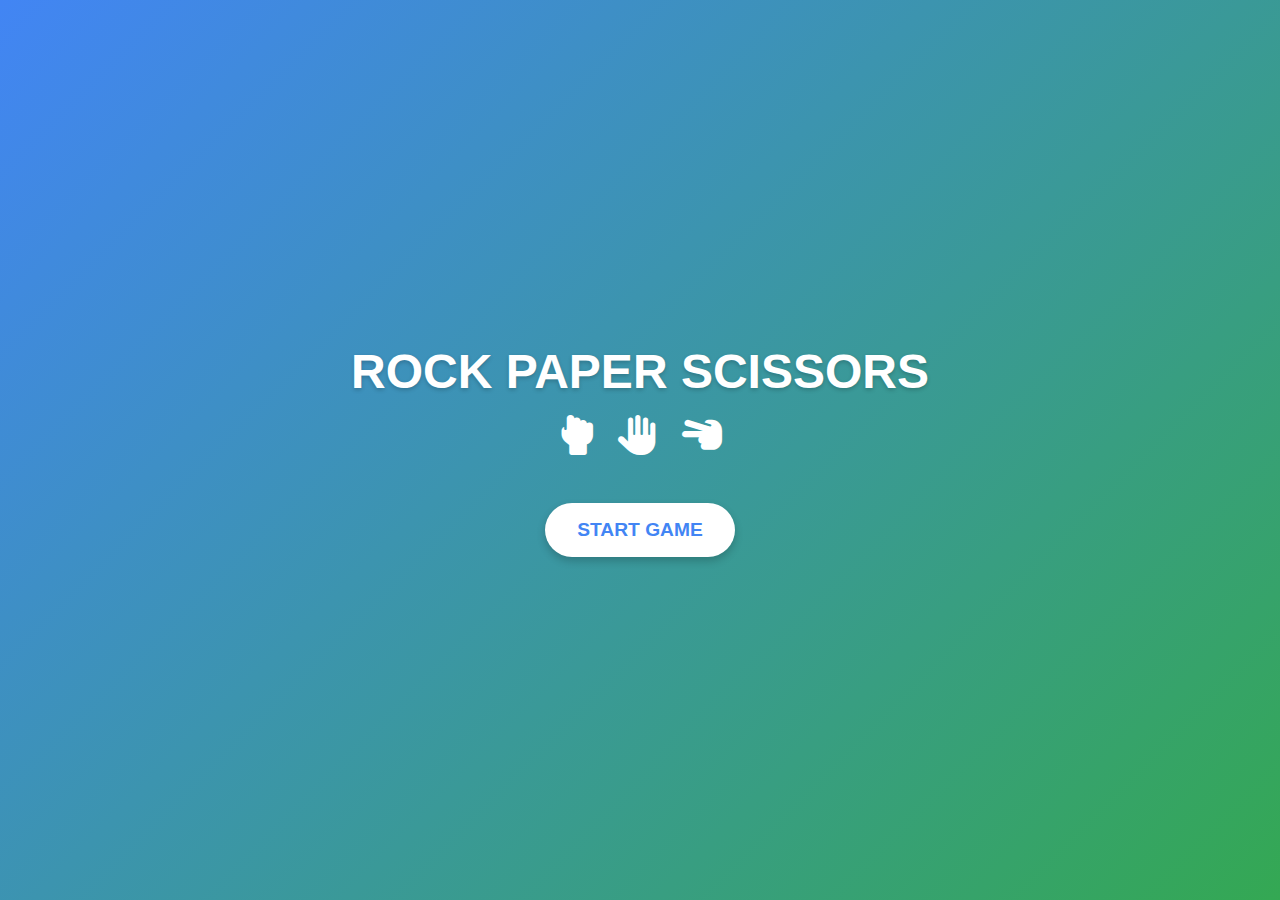
<file: index.html>
<!DOCTYPE html>
<html lang="en">
<head>
    <meta charset="UTF-8">
    <meta name="viewport" content="width=device-width, initial-scale=1.0">
    <title>Rock Paper Scissors</title>
    <link rel="stylesheet" href="css/style.css">
    <link rel="stylesheet" href="https://cdnjs.cloudflare.com/ajax/libs/font-awesome/6.4.0/css/all.min.css" crossorigin="anonymous">
    <style>
        /* Temporary backup styles */
        .start-container {
            display: flex;
            flex-direction: column;
            align-items: center;
            justify-content: center;
            height: 100vh;
            background: linear-gradient(135deg, #4285F4, #34A853);
            color: white;
            text-align: center;
            padding: 2rem;
        }
        .start-btn {
            background: white;
            color: #4285F4;
            border: none;
            padding: 1rem 2rem;
            font-size: 1.2rem;
            border-radius: 50px;
            margin-top: 2rem;
            cursor: pointer;
        }
    </style>
</head>
<body>
    <div class="start-container">
        <div class="game-title">
            <h1>ROCK PAPER SCISSORS</h1>
            <div class="icons">
                <i class="fas fa-hand-rock"></i>
                <i class="fas fa-hand-paper"></i>
                <i class="fas fa-hand-scissors"></i>
            </div>
        </div>
        <button class="start-btn" onclick="window.location.href='game.html'">
            START GAME
        </button>
    </div>

    <script>
        // Debug script
        console.log("Index page loaded successfully");
        if (!document.querySelector('.start-container')) {
            console.error("Start container not found!");
            document.body.innerHTML = '<h1 style="color:red">Error: Missing start container</h1>' + document.body.innerHTML;
        }
    </script>
    
    <!-- Moved scripts here right before closing body tag -->
    <script src="js/timer.js"></script>
    <script src="js/game.js"></script>
</body>
</html>
</file>
<file: css/style.css>
/* ================ */
/* BASE STYLES */
/* ================ */
:root {
    --primary: #4285F4;
    --secondary: #34A853;
    --accent: #EA4335;
    --dark: #202124;
    --light: #F8F9FA;
    --gray: #5F6368;
    --dark-primary: #8AB4F8;
    --dark-secondary: #81C995;
    --dark-accent: #F28B82;
    --dark-text: #E8EAED;
    --dark-bg: #202124;
    --dark-card: #303134;
    --dark-border: #5F6368;
}

* {
    margin: 0;
    padding: 0;
    box-sizing: border-box;
    font-family: 'Segoe UI', Tahoma, Geneva, Verdana, sans-serif;
}

body {
    background-color: var(--light);
    color: var(--dark);
    min-height: 100vh;
    transition: background-color 0.3s ease, color 0.3s ease;
}

/* ================ */
/* THEME STYLES */
/* ================ */
.dark-mode {
    --primary: var(--dark-primary);
    --secondary: var(--dark-secondary);
    --accent: var(--dark-accent);
    --dark: var(--dark-text);
    --light: var(--dark-bg);
    --gray: var(--dark-border);
    background-color: var(--dark-bg);
    color: var(--dark-text);
}

#theme-toggle {
    background: none;
    border: none;
    font-size: 1.2rem;
    cursor: pointer;
    color: var(--dark);
    padding: 0.5rem;
    border-radius: 50%;
    transition: all 0.3s;
}

.dark-mode #theme-toggle {
    color: var(--dark-text);
}

#theme-toggle:hover {
    background-color: rgba(0,0,0,0.1);
}

.dark-mode #theme-toggle:hover {
    background-color: rgba(255,255,255,0.1);
}

/* ================ */
/* START SCREEN */
/* ================ */
.start-container {
    display: flex;
    flex-direction: column;
    align-items: center;
    justify-content: center;
    height: 100vh;
    background: linear-gradient(135deg, var(--primary), var(--secondary));
    color: white;
    text-align: center;
    padding: 2rem;
}

.game-title h1 {
    font-size: 3rem;
    margin-bottom: 1rem;
    text-shadow: 0 2px 4px rgba(0,0,0,0.2);
}

.icons {
    font-size: 2.5rem;
    margin: 1rem 0;
    display: flex;
    justify-content: center;
    gap: 1.5rem;
}

.start-btn {
    background-color: white;
    color: var(--primary);
    border: none;
    padding: 1rem 2rem;
    font-size: 1.2rem;
    font-weight: bold;
    border-radius: 50px;
    margin-top: 2rem;
    cursor: pointer;
    position: relative;
    overflow: hidden;
    box-shadow: 0 4px 8px rgba(0,0,0,0.2);
    transition: all 0.3s;
}

.start-btn:hover {
    transform: translateY(-3px);
    box-shadow: 0 6px 12px rgba(0,0,0,0.3);
}

/* ================ */
/* GAME SCREEN */
/* ================ */
.game-container {
    max-width: 1000px;
    margin: 0 auto;
    padding: 2rem;
}

.header {
    display: flex;
    justify-content: space-between;
    align-items: center;
    margin-bottom: 2rem;
    padding: 1rem;
    background-color: white;
    border-radius: 10px;
    box-shadow: 0 2px 4px rgba(0,0,0,0.1);
    transition: all 0.3s;
}

.dark-mode .header {
    background-color: var(--dark-card);
}

.match-count, .timer {
    font-size: 1.2rem;
    font-weight: bold;
}

.timer {
    display: flex;
    align-items: center;
    gap: 1rem;
}

#pause-btn {
    background: none;
    border: none;
    color: var(--gray);
    cursor: pointer;
    font-size: 1rem;
    padding: 0.5rem;
    border-radius: 50%;
    transition: all 0.3s;
}

#pause-btn:hover {
    background-color: rgba(0,0,0,0.1);
}

.dark-mode #pause-btn:hover {
    background-color: rgba(255,255,255,0.1);
}

/* ================ */
/* GAME AREA */
/* ================ */
.game-area {
    display: grid;
    grid-template-columns: 1fr auto 1fr;
    gap: 2rem;
    margin-bottom: 2rem;
}

.player-section, .computer-section {
    text-align: center;
}

.player-section h2, .computer-section h2 {
    margin-bottom: 1rem;
    color: var(--primary);
}

.choices {
    display: flex;
    justify-content: center;
    gap: 1rem;
    margin-bottom: 2rem;
}

.choice-btn {
    background-color: white;
    border: 2px solid var(--primary);
    border-radius: 10px;
    padding: 1rem;
    width: 100px;
    cursor: pointer;
    transition: all 0.3s;
    display: flex;
    flex-direction: column;
    align-items: center;
    pointer-events: auto;
    position: relative;
    z-index: 1;
}

.dark-mode .choice-btn {
    background-color: var(--dark-card);
    border-color: var(--dark-primary);
}

.choice-btn:hover {
    transform: translateY(-5px);
    box-shadow: 0 5px 15px rgba(0,0,0,0.1);
}

.choice-btn i {
    font-size: 2rem;
    margin-bottom: 0.5rem;
    color: var(--primary);
}

.dark-mode .choice-btn i {
    color: var(--dark-primary);
}

.choice-btn.disabled {
    opacity: 0.6;
    cursor: not-allowed;
    transform: none !important;
}

.choice-btn.disabled:hover {
    box-shadow: none !important;
}

.vs {
    display: flex;
    align-items: center;
    font-size: 2rem;
    font-weight: bold;
    color: var(--accent);
}

.choice-display {
    width: 120px;
    height: 120px;
    margin: 0 auto;
    border-radius: 50%;
    background-color: white;
    display: flex;
    justify-content: center;
    align-items: center;
    font-size: 3rem;
    box-shadow: 0 4px 8px rgba(0,0,0,0.1);
    transition: all 0.3s;
}

.dark-mode .choice-display {
    background-color: var(--dark-card);
}

.choice-display.selected {
    transform: scale(1.2);
    box-shadow: 0 0 25px rgba(0,0,0,0.15);
}

.placeholder {
    color: var(--gray);
    opacity: 0.5;
}

/* ================ */
/* RESULTS & SCORES */
/* ================ */
.result-container {
    background-color: white;
    padding: 2rem;
    border-radius: 10px;
    margin-bottom: 2rem;
    box-shadow: 0 2px 4px rgba(0,0,0,0.1);
    text-align: center;
    animation: fadeInUp 0.5s ease-out;
    transition: all 0.3s;
}

.dark-mode .result-container {
    background-color: var(--dark-card);
}

#result-message {
    font-size: 1.5rem;
    margin-bottom: 1.5rem;
    min-height: 2.5rem;
}

.scores {
    display: flex;
    justify-content: center;
    gap: 3rem;
}

.score-box {
    text-align: center;
}

.score-box span:first-child {
    display: block;
    font-weight: bold;
    margin-bottom: 0.5rem;
}

.score-box span:last-child {
    font-size: 2rem;
    font-weight: bold;
}

/* ================ */
/* GAME HISTORY */
/* ================ */
.history-container {
    background-color: white;
    padding: 1.5rem;
    border-radius: 10px;
    box-shadow: 0 2px 4px rgba(0,0,0,0.1);
    transition: all 0.3s;
}

.dark-mode .history-container {
    background-color: var(--dark-card);
}

.history-container h3 {
    display: flex;
    justify-content: space-between;
    align-items: center;
    margin-bottom: 1rem;
    color: var(--primary);
}

#clear-history {
    background-color: var(--accent);
    color: white;
    border: none;
    padding: 0.3rem 0.8rem;
    border-radius: 5px;
    cursor: pointer;
    font-size: 0.9rem;
    transition: all 0.3s;
}

#clear-history:hover {
    opacity: 0.9;
}

#history-list {
    max-height: 200px;
    overflow-y: auto;
}

.history-item {
    display: flex;
    justify-content: space-between;
    padding: 0.5rem 0;
    border-bottom: 1px solid #eee;
}

.dark-mode .history-item {
    border-bottom-color: var(--dark-border);
}

.win { color: var(--secondary); }
.lose { color: var(--accent); }
.draw { color: var(--gray); }

/* ================ */
/* OUTCOME MODAL */
/* ================ */
.outcome-modal {
    position: fixed;
    top: 0;
    left: 0;
    width: 100%;
    height: 100%;
    background-color: rgba(0,0,0,0.8);
    display: none;
    justify-content: center;
    align-items: center;
    z-index: 1000;
}

.outcome-content {
    background-color: white;
    padding: 2rem;
    border-radius: 10px;
    text-align: center;
    max-width: 400px;
    width: 90%;
    transition: all 0.3s;
}

.dark-mode .outcome-content {
    background-color: var(--dark-card);
}

.outcome-content img {
    width: 150px;
    height: 150px;
    object-fit: contain;
    margin-bottom: 1rem;
}

#outcome-text {
    margin-bottom: 1.5rem;
    color: var(--dark);
}

.dark-mode #outcome-text {
    color: var(--dark-text);
}

#next-round {
    background-color: var(--primary);
    color: white;
    border: none;
    padding: 0.8rem 1.5rem;
    border-radius: 5px;
    cursor: pointer;
    font-size: 1rem;
    transition: all 0.3s;
}

#next-round:hover {
    background-color: #3367d6;
}

/* ================ */
/* CONFETTI */
/* ================ */
#confetti-canvas {
    position: fixed;
    top: 0;
    left: 0;
    width: 100%;
    height: 100%;
    z-index: 999;
    pointer-events: none;
    display: none;
}

/* ================ */
/* ANIMATIONS */
/* ================ */
@keyframes bounce {
    0%, 100% { transform: translateY(0); }
    50% { transform: translateY(-20px); }
}

@keyframes choiceSelected {
    0% { transform: scale(1); }
    50% { transform: scale(1.2); }
    100% { transform: scale(1); }
}

.choice-selected {
    animation: choiceSelected 0.5s ease;
}

@keyframes resultAppear {
    0% { opacity: 0; transform: translateY(20px); }
    100% { opacity: 1; transform: translateY(0); }
}

.result-appear {
    animation: resultAppear 0.7s ease-out;
}

@keyframes fadeInUp {
    from { opacity: 0; transform: translateY(20px); }
    to { opacity: 1; transform: translateY(0); }
}

.bounce { animation: bounce 0.5s; }

/* ================ */
/* RESPONSIVE */
/* ================ */
@media (max-width: 768px) {
    .game-area {
        grid-template-columns: 1fr;
        grid-template-rows: auto auto auto;
    }
    
    .vs {
        grid-row: 2;
        justify-content: center;
        margin: 1rem 0;
    }
    
    .choices {
        flex-wrap: wrap;
    }
    
    .game-title h1 {
        font-size: 2rem;
    }
}

@media (max-width: 480px) {
    .choices {
        gap: 0.5rem;
    }
    
    .choice-btn {
        width: 80px;
        padding: 0.8rem 0.5rem;
    }
    
    .choice-btn i {
        font-size: 1.5rem;
    }
    
    .vs {
        font-size: 1.5rem;
    }
}
</file>
